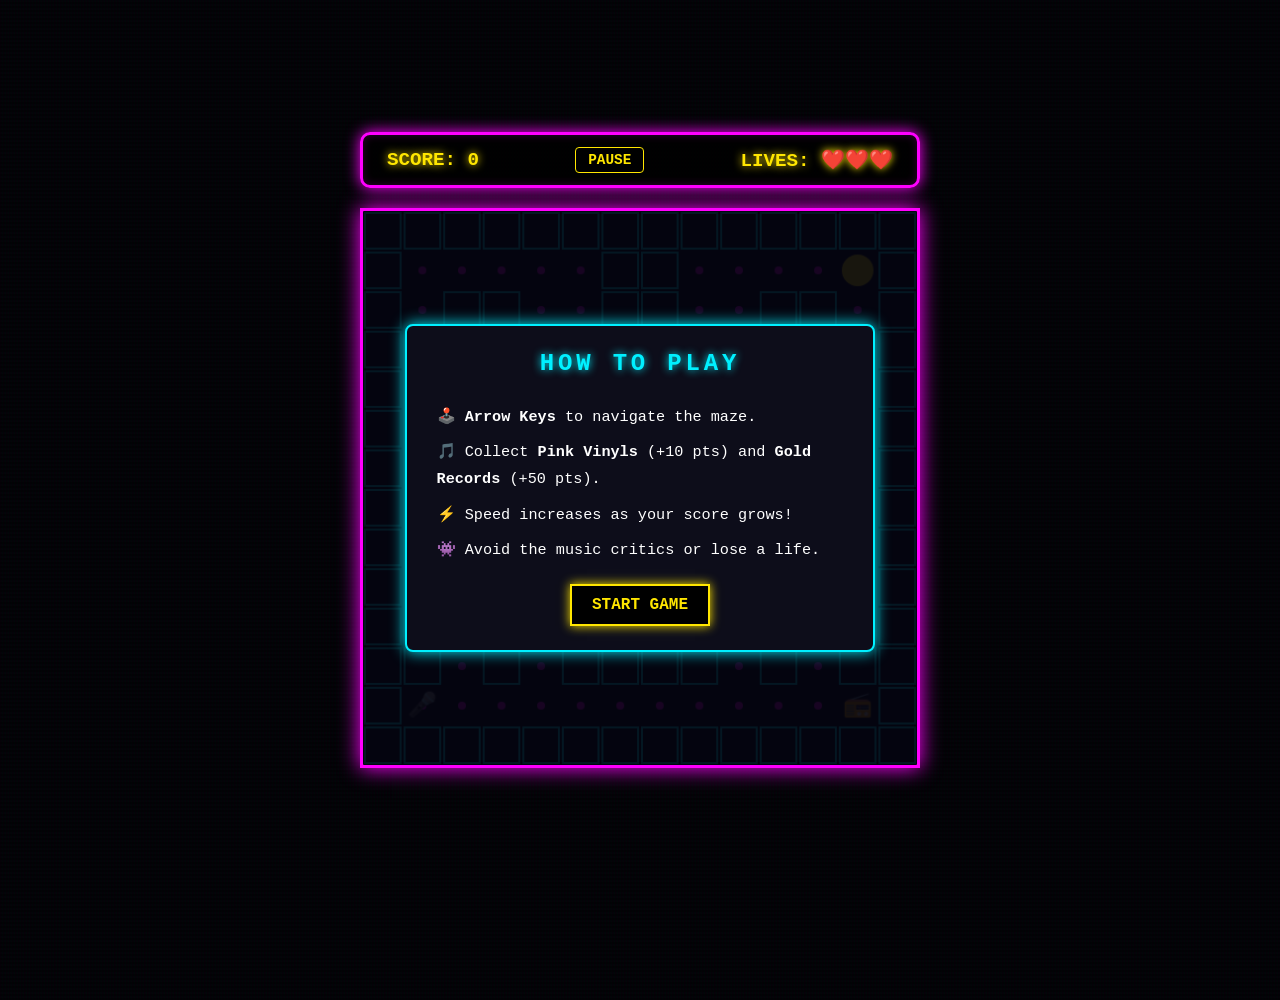
<file: vinylhunter.html>
<!DOCTYPE html>
<html lang="en">
<head>
    <meta charset="UTF-8">
    <meta name="viewport" content="width=device-width, initial-scale=1.0">
    <title>Vinyl Hunter | The Arcade</title>
    <link rel="stylesheet" href="style.css">
    <link rel="stylesheet" href="arcade.css">
    <link rel="stylesheet" href="vinylhunter.css">
</head>
<body>

    <div class="arcade-room">
        <div class="game-wrapper">
            
            <!-- HUD Header -->
            <div class="hud">
                <div>SCORE: <span id="score">0</span></div>
                <button id="pauseBtn" class="hud-btn">PAUSE</button>
                <div>LIVES: <span id="lives">❤️❤️❤️</span></div>
            </div>
            
            <!-- Canvas with Relative Container for Overlays -->
            <div class="canvas-container">
                <canvas id="gameCanvas" width="560" height="560"></canvas>

                <!-- Instructions / Pause Modal Overlay -->
                <div id="instructionModal" class="overlay">
                    <div class="modal-card">
                        <h2 id="modalTitle">HOW TO PLAY</h2>
                        <ul class="instructions">
                            <li>🕹️ <b>Arrow Keys</b> to navigate the maze.</li>
                            <li>🎵 Collect <b>Pink Vinyls</b> (+10 pts) and <b>Gold Records</b> (+50 pts).</li>
                            <li>⚡ Speed increases as your score grows!</li>
                            <li>👾 Avoid the music critics or lose a life.</li>
                        </ul>
                        
                        <div class="modal-buttons">
                            <button id="startGameBtn" class="neon-btn">START GAME</button>
                            <button id="exitGameBtn" class="neon-btn exit-btn hidden">EXIT GAME</button>
                        </div>
                    </div>
                </div>

                <!-- 3-Second Countdown Overlay -->
                <div id="countdownOverlay" class="overlay hidden">
                    <div id="countdownText">3</div>
                </div>
            </div>

        </div>
    </div>

    <script src="vinylhunter.js"></script>
</body>
</html>
</file>
<file: style.css>
:root {
    --neon-pink: #ff00ff;
    --neon-blue: #00f2ff;
    --arcade-black: #050505;
    --grid-color: rgba(0, 242, 255, 0.15);
}
 .roster-grid{ 
    display: flex;
    justify-content: center;
    flex-wrap: wrap; 
    gap: 30px;
    padding: 20px 40px;
    max-width: 1200px;
    margin: 0 auto;
}
body {
    margin: 0;
    overflow-y:auto;
    font-family: 'Courier New', Courier, monospace;
    background: #000; /* Solid black base */
    color: white;
    /* Darker, subtle scanlines so they don't look white */
    background-image: linear-gradient(rgba(18, 16, 16, 0) 50%, rgba(0, 0, 0, 0.4) 50%), 
                      linear-gradient(90deg, rgba(255, 0, 255, 0.03), rgba(0, 242, 255, 0.03));
    background-size: 100% 4px, 3px 100%;
    padding-bottom: 100px;
}
.logo-link {
    display: flex;
    align-items: center;
    padding: 0 10px;
    height: 100%
}

.nav-logo {
    height: 70px; /* Adjust this to change the scale of your heart logo */
    width: auto;
    display: block;
    transition: transform 0.3s ease, filter 0.3s ease;
}

/* Give it a neon pulse boost when hovered */
.logo-link:hover .nav-logo {
    transform: scale(1.1);
    filter: drop-shadow(0 0 8px var(--neon-pink));
}
canvas {
    position: fixed;
    top:0;
    left: 0;
    z-index: -1;
}
.top-nav {
    width: 100%;
    padding: 20px 0;
    display: flex;
    justify-content: center; /* Centers the links horizontally */
    align-items: center;
    z-index: 10;
    position: relative;
}

.nav-links {
    display: flex;
    justify-content: center; /* Centers items inside the bar horizontally */
    align-items: center;     /* CRITICAL: Forces text and logo onto the exact same vertical baseline */
    gap: 40px;               /* Clean spacing between options */
    background: rgba(0, 0, 0, 0.8);
    padding: 15px 40px;
    border-top: 1px solid var(--neon-blue);
    border-bottom: 1px solid var(--neon-pink);
    box-shadow: 0 0 20px rgba(0, 242, 255, 0.15);
}

.nav-links a {
    color: var(--neon-blue);
    text-decoration: none;
    font-weight: bold;
    font-size: 1rem;
    letter-spacing: 2px;
    transition: all 0.3s ease;
    text-transform: uppercase;
}

.nav-links a:hover {
    color: var(--neon-pink);
    text-shadow: 0 0 10px var(--neon-pink), 0 0 20px var(--neon-pink);
    transform: translateY(-2px); /* Slight lift on hover */
}

#overlay {
    position: fixed;
    inset: 0;
    display: flex;
    justify-content: center;
    align-items: center;
    background: #000; /* Black background for the entrance */
    z-index: 100;
}

#start-btn {
    padding: 15px 35px;
    border: 2px solid var(--primary);
    border-radius: 50px;
    color: var(--primary);
    background: transparent;
    cursor: pointer;
    font-weight: bold;
    transition: 0.3s;
}

#start-btn:hover {
    background: var(--primary);
    color: black;
    box-shadow: 0 0 20px var(--primary);
}

.glass-container::before {
    content: "";
    position: absolute;
    inset: 0;
    background-image: 
        linear-gradient(var(--grid-color) 1px, transparent 1px),
        linear-gradient(90deg, var(--grid-color) 1px, transparent 1px);
    background-size: 30px 30px;
    z-index: -1;
}

.glass-container {
    display: flex;
    width: 95vw;
    height: 85vh;
    margin: 7.5vh auto;
    /* High transparency to see the stars behind the grid */
    background: rgba(0, 0, 0, 0.6); 
    backdrop-filter: blur(4px);
    border: 3px solid var(--neon-pink);
    position: relative;
    box-shadow: 0 0 25px var(--neon-pink);
    margin-top: 2vh !important;
}

/* Sidebar Fixes */
.sidebar {
   width: 240px; 
    border-right: 3px solid var(--neon-blue);
    padding: 20px;
    display: flex;
    flex-direction: column;
    background: rgba(0, 0, 0, 0.4); 
    height: 100%;        /* Span the full height of the player container */
    box-sizing: border-box;
    overflow: hidden;
}
.brand h1 { 
    font-size: 1.8rem; 
    color: var(--neon-blue);
    text-shadow: 3px 3px 0px var(--neon-pink);
    font-style: italic;
    text-transform: uppercase;
}
.brand p { font-size: 0.6rem; opacity: 0.5; margin-bottom: 20px; }

#search {
    width: 100%;
    padding: 10px;
    background: rgba(255, 255, 255, 0.05);
    border: 1px solid var(--border);
    border-radius: 8px;
    color: white;
    box-sizing: border-box; /* Crucial for width calculation */
    margin-bottom: 20px;
}
.search-box input {
    width: 100%;
    background: rgba(0, 0, 0, 0.6);
    border: 1px solid var(--neon-blue);
    color: #fff;
    padding: 8px 12px;
    font-family: 'Courier New', Courier, monospace;
    font-size: 0.8rem;
    box-sizing: border-box;
    outline: none;
    transition: all 0.3s ease;
}

/* Give it a glowing hot pink active border when clicked */
.search-box input:focus {
    border-color: var(--neon-pink);
    box-shadow: 0 0 10px var(--neon-pink);
}

#playlist {
    list-style: none;
    padding: 0;
    margin: 0;
    flex: 1;
    overflow-y: auto;
    overflow-x: hidden;
    padding-right: 5px;
}

#playlist li {
    background: transparent;
    border: 1px solid var(--neon-blue);
    margin-bottom: 10px;
    color: var(--neon-blue);
    font-weight: bold;
    text-transform: uppercase;
    transition: 0.2s;
    
    /* NEW LAYOUT RULES ADDED HERE 🌟 */
    display: flex;
    justify-content: space-between;
    align-items: center;
    position: relative !important;
    padding-right: 15px;
    overflow: visible !important;
}

/* NEW MENU ELEMENTS (Paste these directly below the merged li rule) */
.menu-dots-btn {
    background: none;
    border: none;
    color: #00ffff;
    font-size: 1.2rem;
    cursor: pointer;
    opacity: 0.6;
    transition: opacity 0.2s;
    padding: 0 5px;
}

.menu-dots-btn:hover {
    opacity: 1;
    text-shadow: 0 0 8px #00ffff;
}
/* ==========================================================================
   FORCE DOTS TO BE VISIBLE AND GLOW ON ROW HOVER
   ========================================================================== */
#playlist li:hover .menu-dots-btn {
    color: #000000 !important; /* Force them back to solid electric cyan */
    opacity: 1 !important;     /* Make sure they don't fade out */
    text-shadow: none !important;
}

/* If the row is the active pink song, make the dots turn pink on hover too! */
#playlist li.active:hover .menu-dots-btn {
    color: #000000 !important; /* Signature neon pink */
    text-shadow: none !important;
}

/* ==========================================================================
   ARCADE YELLOW CONTEXT DROPDOWN MENU 🕹️
   ========================================================================== */

/* The main container box */
/* ==========================================================================
   CLEAN NEON BLUE CONTEXT DROPDOWN MENU (SINGLE BORDER + HOVER GROW) 🌐
   ========================================================================== */

/* The main container box */
#playlist li .song-context-menu {
    display: none; /* Controlled via JS toggles */
    position: absolute;
    right: 15px;
    top: 95%; /* Pushes it clearly below the current row */
    
    /* Solid background to completely hide elements behind it */
    background: var(--neon-blue) !important;
    background-color: var(--neon-blue) !important;
    
    /* Clean single black border layout 
    border: 2px solid #000000 !important;
    border-radius: 0px !important;*/
    
    /* Force this window to sit in front of ALL other elements */
    z-index: 999999 !important;
   /* box-shadow: 0 0 20px rgba(0, 251, 255, 0.9) !important;*/
    
    flex-direction: column;
    min-width: 150px;
    padding: 0px !important; /* Removed padding to get rid of the outer border gap */
    pointer-events: auto !important;
}

/* Base button styling inside the menu */
#playlist li .song-context-menu button {
    display: block !important;
    width: 100% !important;
    background: var(--neon-blue) !important;
    background-color: var(--neon-blue) !important;
    color: #000000 !important;
    
    /* ❌ REMOVED: No borders or margins here anymore to avoid the double border bug */
    border: 1px solid !important;
    margin: 0 !important;
    
    padding: 12px 14px !important;
    font-family: 'Courier New', Courier, monospace !important;
    font-size: 0.85rem !important;
    font-weight: bold !important;
    text-align: left !important;
    cursor: pointer !important;
    
    /* Smooth transition for the scaling effect */
    transition: transform 0.15s ease-in-out, background-color 0.15s ease-in-out !important;
    transform-origin: left center; /* Ensures text expands cleanly outward to the right */
}

/* Between-button divider line: adds a single clean separator instead of a double box */
#playlist li .song-context-menu button:not(:last-child) {
    border-bottom: 1px solid rgba(0, 0, 0, 0.2) !important;
}

/* 🔥 THE GROW HOVER EFFECT:
   Inverts the background color slightly to stand out and scales up the button text size! */
#playlist li .song-context-menu button:hover {
    background: #00e5ff !important; /* Slightly brighter blue variant on hover */
    background-color: #00e5ff !important;
    color: #000000 !important;
    
    /* Scale effect to increase text size smoothly */
    transform: scale(1.06) !important;
}

#playlist li:hover {
    background: var(--neon-blue);
    color: #000000;
}

#playlist li.active { 
    background: var(--neon-pink);
    color: #fff;
    border-color: #fff;
    box-shadow: 0 0 15px var(--neon-pink);
}

/* Custom Scrollbar for the Playlist */
#playlist::-webkit-scrollbar {
    width: 6px; /* Make it sleek and thin */
}

/* The Track (background of the scrollbar) */
#playlist::-webkit-scrollbar-track {
    background: rgba(0, 0, 0, 0.05);
    border-radius: 3px;
    border: 1px solid rgba(0, 242, 255, 0.1);
}

/* The Handle (the part you drag) */
#playlist::-webkit-scrollbar-thumb {
    background: var(--neon-blue);
    border-radius: 3px;
    box-shadow: 0 0 8px var(--neon-blue); /* Neon glow effect */
}

/* Handle on hover */
#playlist::-webkit-scrollbar-thumb:hover {
    background: var(--neon-pink);
    box-shadow: 0 0 12px var(--neon-pink);
}

/* Firefox Support */
#playlist {
    scrollbar-width: thin;
    scrollbar-color: var(--neon-blue) rgba(0, 0, 0, 0.05);
}

/* Player Section */
.player-section {
    flex: 1;
    display: flex;
    justify-content: center;
    align-items: center;
}

.player-core {
    width: 100%;
    max-width: 400px;
    text-align: center;
    padding: 20px;
}


.album-wrapper img {
    height: 220px;
    width: 220px;
    object-fit: cover;
    border: 4px solid var(--neon-blue);
    box-shadow: 10px 10px 0px var(--neon-pink);
    border-radius: 0;
}
.track-info h2 { font-size: 1.4rem; margin: 20px 0 5px; }
.artist-name { font-size: 0.8rem; opacity: 0.6; margin-bottom: 25px; }

/* Progress Bar */
.progress-area {
    height: 12px;
    background: #222;
    border: 2px solid var(--neon-blue);
    cursor: pointer;
    position: relative;
    overflow: hidden;
}

.progress-bar {
    height: 100%; /* Must be 100% to fill the height of the container */
    width: 0%;    /* Controlled by JS */
    background: var(--neon-pink);
    box-shadow: 0 0 15px var(--neon-pink); /* Neon glow */
    transition: width 0.1s linear
}

.time-stamps {
    display: flex;
    justify-content: space-between;
    font-size: 0.7rem;
    margin-bottom: 8px;
    opacity: 0.8;
}

/* Controls */
.main-controls {
    display: flex;
    align-items: center;
    justify-content: center;
    gap: 15px;
    margin-top: 25px;
}

.play-btn {
    background: var(--neon-pink) !important;
    border: 4px solid #fff !important;
    color: white !important;
    border-radius: 5px !important;
    box-shadow: 4px 4px 0px #880088;
}
.play-btn:active {
    transform: translate(2px, 2px);
    box-shadow: 0px 0px 0px #880088;
}

.nav-btn, .sub-btn {
    background: none;
    border: none;
    color: white;
    font-size: 1.2rem;
    cursor: pointer;
    opacity: 0.7;
}

.nav-btn:hover, .sub-btn:hover { opacity: 1; color: var(--primary); }
#start-btn {
    background: black;
    color: var(--neon-blue);
    border: 4px ridge var(--neon-blue);
    font-size: 1.5rem;
    padding: 20px 50px;
    text-shadow: 0 0 10px var(--neon-blue);
}

/* Hover Effect: Glow and Scale */
#start-btn:hover {
    background: var(--neon-blue);
    color: #000;
    box-shadow: 0 0 50px var(--neon-blue);
}

/* Click Effect: Pulse */
#start-btn:active {
    transform: scale(0.95);
    filter: brightness(1.5);
    box-shadow: 0 0 80px var(--primary);
}

.arcade-footer {
    position: fixed;
    bottom: 0;
    left: 0;
    width: 100%;
    background: rgba(0, 0, 0, 0.9);
    border-top: 2px solid var(--neon-blue);
    padding: 10px 0;
    font-family: 'Courier New', Courier, monospace;
    font-size: 0.7rem;
    z-index: 1000;
    box-shadow: 0 -5px 15px rgba(0, 242, 255, 0.1);
}

.footer-content {
    display: flex;
    justify-content: space-between;
    align-items: center;
    padding: 0 40px;
    max-width: 1400px;
    margin: 0 auto;
}

.footer-section {
    display: flex;
    align-items: center;
    gap: 10px;
    color: rgba(255, 255, 255, 0.6);
}

.footer-section.center {
    letter-spacing: 2px;
}

/* Status Light Effect */
.status-light {
    width: 8px;
    height: 8px;
    background-color: #39ff14; /* Arcade Green */
    border-radius: 50%;
    box-shadow: 0 0 8px #39ff14;
    animation: blink 2s infinite;
}

.neon-text-blue {
    color: var(--neon-blue);
    text-shadow: 0 0 5px var(--neon-blue);
}

@keyframes blink {
    0%, 100% { opacity: 1; }
    50% { opacity: 0.3; }
}

/* Responsive adjustment for small screens */
@media (max-width: 768px) {
    .footer-content {
        flex-direction: column;
        gap: 5px;
        padding: 5px;
    }
    .footer-section.right {
        display: none; /* Hide version on mobile to save space */
    }
}
/* Crew Specific Styles */
.selection-container {
    max-width: 1000px;
    margin: 0 auto;
    text-align: center;
    padding-top: 20px;
}

.player-select-header h1 {
    font-size: 3rem;
    color: #ffeb3b;
    text-shadow: 0 0 10px #ffeb3b, 3px 3px 0px #f44336;
    margin-bottom: 0;
}

/* Bio Box */
.bio-display {
    border: 2px solid var(--neon-pink);
    margin: 30px auto;
    padding: 20px;
    width: 80%;
    background: rgba(255, 0, 255, 0.05);
    min-height: 120px;
    box-shadow: 0 0 15px var(--neon-pink);
}

.bio-display h2 { color: var(--neon-pink); margin: 0; text-transform: uppercase; }
.role-text { font-size: 0.7rem; letter-spacing: 1px; opacity: 0.8; }
/* ==========================================================================
   ROSTER ACTIVE SELECTION FX 🕹️
   ========================================================================== */
.player-card.active-selection {
    box-shadow: 0 0 25px #ffffff, 
                inset 0 0 15px rgba(255, 255, 255, 0.5) !important;
    animation: neonPulse 1.5s infinite alternate ease-in-out;
}

@keyframes neonPulse {
    from { filter: brightness(1); }
    to { filter: brightness(1.3); }
}

/* Roster Grid */
.roster-grid {
    display: flex;
    justify-content: center;
    gap: 20px;
    padding: 20px;
}

.player-card {
    width: 280px;
    cursor: pointer;
    transition: transform 0.3s cubic-bezier(0.175, 0.885, 0.32, 1.275);
    position: relative;
    transition: all 0.3s cubic-bezier(0.175, 0.885, 0.32, 1.275)
}
.player-card.selected-fighter {
    transform: scale(1.06) translateY(-10px); /* Lifts the card upwards slightly */
    z-index: 5;
}

/* Give the active frame a stark white focus border and stronger neon bloom */
.player-card.selected-fighter .card-inner {
    border-color: #ffffff !important;
    box-shadow: 0 0 25px #ffffff, 0 0 10px #ffffff;
}
.player-card:hover {
    transform: scale(1.05) translateY(-10px);
    z-index: 5;
}

.card-inner {
    border: 4px solid white;
    background: #000;
    overflow: hidden;
    position: relative;
}

/* Scanline Overlay on Images */
.card-inner::after {
    content: "";
    position: absolute;
    inset: 0;
    background: linear-gradient(rgba(18, 16, 16, 0) 50%, rgba(0, 0, 0, 0.2) 50%);
    background-size: 100% 4px;
    pointer-events: none;
}

.card-inner img {
    width: 250px;
    height: 300px;
    object-fit: cover;
    filter: grayscale(20%) contrast(1.1);
}

/* Frame Colors */
.blue-frame .card-inner { border-color: var(--neon-blue); box-shadow: 0 0 20px var(--neon-blue); }
.pink-frame .card-inner { border-color: var(--neon-pink); box-shadow: 0 0 20px var(--neon-pink); }
.purple-frame .card-inner { border-color: #9c27b0; box-shadow: 0 0 20px #9c27b0; }

.card-label {
    background: #000;
    padding: 10px;
    text-align: left;
    border-top: 2px solid inherit;
}

.card-label h3 { font-size: 0.9rem; margin: 0; color: inherit; }
.card-label p { font-size: 0.6rem; opacity: 0.6; margin: 0; }

/* Dynamic color mapping */
.blue-frame .card-label h3 { color: var(--neon-blue); }
.pink-frame .card-label h3 { color: var(--neon-pink); }
.purple-frame .card-label h3 { color: #9c27b0; }
.brand-logo-container {
    width: 100%;
    text-align: center;
    margin-bottom: 25px;
    padding-top: 10px;
}

.sidebar-logo {
    width: 85%; 
    max-width: 190px;
    height: auto;
    display: inline-block;
    
    /* Adds a continuous, subtle retro neon pulse to the image */
    animation: arcadeMultiColorPulse 1.8s infinite alternate ease-in-out;
}

/*@keyframes neonPulse {
    0% {
        filter: drop-shadow(0 0 4px rgba(0, 242, 255, 0.2));
    }
    100% {
        filter: drop-shadow(0 0 12px var(--neon-pink));
    }
}*/
@keyframes arcadeMultiColorPulse {
   0% {
        /* Rest State: Deeper Neon Blue */
        transform: scale(1);
        filter: drop-shadow(0 0 5px var(--neon-blue)) 
                drop-shadow(0 0 12px rgba(0, 242, 255, 0.5));
    }
    18% {
        /* Primary Compression Phase (The 'Lub') */
        transform: scale(0.96);
        filter: drop-shadow(0 0 4px var(--neon-blue)) 
                drop-shadow(0 0 10px rgba(0, 242, 255, 0.4));
    }
    32% {
        /* Explosive Expansion Phase (The 'Dub') - Flares into Yellow */
        transform: scale(1.02);
        filter: drop-shadow(0 0 8px #ffeb3b) 
                drop-shadow(0 0 22px rgba(255, 235, 59, 0.85));
    }
    50% {
        /* Secondary Echo Snapback */
        transform: scale(1.01);
        filter: drop-shadow(0 0 6px #ffeb3b) 
                drop-shadow(0 0 15px rgba(255, 235, 59, 0.6));
    }
    68% {
        /* Smooth color slide back to baseline */
        transform: scale(1.03);
        filter: drop-shadow(0 0 7px var(--neon-blue)) 
                drop-shadow(0 0 16px rgba(0, 242, 255, 0.6));
    }
    100% {
        /* Matches 0% perfectly to prevent frame clipping */
        transform: scale(1);
        filter: drop-shadow(0 0 5px var(--neon-blue)) 
                drop-shadow(0 0 12px rgba(0, 242, 255, 0.5));
    }
}
.terminal-toast {
    position: fixed;
    top: 20px;
    left: 50%;
    transform: translateX(-50%);
    background-color: #000000;
    border: 2px solid; /* Signature neon cyan border */
    border-color: var(--neon-pink);
    padding: 15px 25px;
    border-radius: 4px;
    z-index: 9999;
    box-shadow: 0 0 15px rgba(0, 255, 255, 0.5);
    font-family: 'Courier New', Courier, monospace;
    letter-spacing: 1px;
}

.toast-content {
    color: #ffffff;
    font-size: 1rem;
}

.toast-prompt {
    color: #888888;
    margin-right: 5px;
}
/* =========================================================
   CONTACT PAGE - HEART & SOUL ARCADE EDITION
========================================================= */

.contact-container{
    display:flex;
    width:100%;
    height:100%;
    overflow:hidden;
}

/* =========================================================
   LEFT PANEL
========================================================= */

.contact-info{

    width:32%;
    min-width:300px;

    border-right:3px solid var(--neon-blue);

    padding:40px;

    box-sizing:border-box;

    display:flex;
    flex-direction:column;

    gap:20px;

    overflow-y:auto;

    background:rgba(0,0,0,.15);
}

.contact-info h2{

    color:#ffe600;

    text-transform:uppercase;

    letter-spacing:5px;

    margin-bottom:20px;

    text-shadow:
        0 0 8px #ffe600,
        0 0 20px #ffe600;
}

.contact-card{

    background:rgba(0,0,0,.45);

    border:2px solid var(--neon-blue);

    padding:18px;

    transition:.3s;
}

.contact-card:hover{

    border-color:#ffe600;

    transform:translateY(-4px);

    box-shadow:
        0 0 10px #ffe600,
        0 0 25px rgba(255,230,0,.5);
}

.contact-card h3{

    margin:0 0 10px;

    color:#ffe600;

    letter-spacing:3px;

    text-shadow:0 0 8px #ffe600;
}

.contact-card p{

    margin:0;

    color:white;

    opacity:.9;

    line-height:1.6;

    word-break:break-word;
}

/* =========================================================
   RIGHT PANEL
========================================================= */

.contact-form-area{

    flex:1;

    display:flex;

    justify-content:center;

    align-items:center;

    padding:40px;

    overflow-y:auto;

    box-sizing:border-box;
}

/* =========================================================
   FORM
========================================================= */

.contact-form{

    width:100%;

    max-width:700px;
}

/* =========================================================
   TERMINAL
========================================================= */

.terminal-header{

    color:var(--neon-blue);

    border-left:4px solid var(--neon-pink);

    padding-left:15px;

    margin-bottom:25px;

    font-size:.8rem;

    line-height:1.8;

    text-shadow:
        0 0 6px var(--neon-blue),
        0 0 12px var(--neon-blue);
}

/* =========================================================
   INSERT MESSAGE
========================================================= */

.arcade-warning{

    text-align:center;

    color:#ffe600;

    font-size:.85rem;

    letter-spacing:5px;

    margin-bottom:20px;

    text-transform:uppercase;

    animation:blink 1.3s infinite;

    text-shadow:
        0 0 8px #ffe600,
        0 0 18px #ffe600;
}

/* =========================================================
   TITLE
========================================================= */

.contact-form h2{

    color:#ffe600;

    text-transform:uppercase;

    letter-spacing:6px;

    margin-bottom:35px;

    font-size:2.4rem;

    text-shadow:
        0 0 10px #ffe600,
        0 0 22px #ffe600,
        3px 3px 0 var(--neon-blue);
}

/* =========================================================
   LABELS
========================================================= */

.contact-form label{

    display:block;

    color:#ffe600;

    margin-bottom:8px;

    letter-spacing:3px;

    text-transform:uppercase;

    font-size:.75rem;
}

/* =========================================================
   INPUTS
========================================================= */

.contact-form input,
.contact-form textarea{

    width:100%;

    box-sizing:border-box;

    background:rgba(0,0,0,.65);

    border:2px solid var(--neon-blue);

    color:white;

    padding:15px;

    margin-bottom:22px;

    font-family:"Courier New", monospace;

    font-size:1rem;

    outline:none;

    transition:.25s;

}

.contact-form input:hover,
.contact-form textarea:hover{

    border-color:#ffe600;
}

.contact-form input:focus,
.contact-form textarea:focus{

    border-color:var(--neon-pink);

    box-shadow:
        0 0 10px var(--neon-pink),
        0 0 22px rgba(255,0,255,.45);
}

.contact-form textarea{

    height:130px;

    resize:none;
}

/* =========================================================
   BUTTON
========================================================= */

.contact-form button{

    width:100%;

    padding:16px;

    background:black;

    color:#ffe600;

    border:3px solid #ffe600;

    font-family:"Courier New", monospace;

    font-size:1rem;

    letter-spacing:4px;

    text-transform:uppercase;

    cursor:pointer;

    transition:.25s;

    margin-top:10px;

    box-shadow:
        0 0 8px rgba(255,230,0,.35);
}

.contact-form button:hover{

    background:#ffe600;

    color:black;

    border-color:white;

    transform:translateY(-3px);

    box-shadow:
        0 0 15px #ffe600,
        0 0 35px #ffe600,
        0 0 60px rgba(255,230,0,.5);
}

.contact-form button:active{

    transform:translateY(2px);
}

/* =========================================================
   STATUS CARD
========================================================= */

.status-card{

    border-color:#ffe600;

    box-shadow:
        0 0 12px rgba(255,230,0,.25);
}

.status-dot{

    width:10px;

    height:10px;

    background:#39ff14;

    display:inline-block;

    border-radius:50%;

    margin-right:8px;

    box-shadow:0 0 12px #39ff14;

    animation:blink 1.5s infinite;
}

/* =========================================================
   SCROLLBAR
========================================================= */

.contact-info::-webkit-scrollbar,
.contact-form-area::-webkit-scrollbar{

    width:6px;
}

.contact-info::-webkit-scrollbar-thumb,
.contact-form-area::-webkit-scrollbar-thumb{

    background:var(--neon-blue);

    box-shadow:0 0 10px var(--neon-blue);
}

.contact-info::-webkit-scrollbar-thumb:hover,
.contact-form-area::-webkit-scrollbar-thumb:hover{

    background:var(--neon-pink);

    box-shadow:0 0 12px var(--neon-pink);
}
/* =========================================================
   MOBILE
========================================================= */

@media(max-width:900px){

.contact-container{

    flex-direction:column;
}

.contact-info{

    width:100%;

    min-width:unset;

    border-right:none;

    border-bottom:3px solid var(--neon-blue);

    padding:25px;
}

.contact-form-area{

    padding:25px;
}

.contact-form h1{

    font-size:1.8rem;
}

}
</file>
<file: arcade.css>
/* =====================================
   GAME ROOM
===================================== */

.arcade-room{
    width:100%;
    height:100%;
    display:flex;
    flex-direction:column;
    align-items:center;
    justify-content:flex-start;

    padding:2vh 2vw;
    box-sizing:border-box;
}

/* TITLE */

.arcade-title{
    display:flex;
    align-items:center;
    width:100%;
    margin-bottom:1vh;
}

.title-line{
    flex:1;
    height:3px;
    background:var(--neon-pink);
    box-shadow:0 0 15px var(--neon-pink);
}

.arcade-title h1{
    margin:0 2vw;

    font-size:clamp(2rem,4vw,4rem);

    color:#ffe600;

    letter-spacing:.4vw;

    text-shadow:
        0 0 8px #ffe600,
        0 0 20px #ffe600,
        3px 3px 0 var(--neon-blue);
}

.arcade-room h2{

    margin:1vh 0 3vh;

    font-size:clamp(1rem,2vw,2rem);

    color:var(--neon-blue);

    letter-spacing:.3vw;
}

/* GRID */

.game-grid{

    width:100%;

    display:grid;

    grid-template-columns:repeat(3, 1fr);

    justify-items:center;

    align-items:start;

    /*gap:2rem;*/

    margin-top:2rem;

}

/* CARD */

.game-card{

    width:100%;

    max-width:360px;

    display:flex;

    flex-direction:column;

    align-items:center;

    text-align:center;

    padding:18px;

    border:3px solid var(--neon-pink);

    background:rgba(0,0,0,.35);

    box-sizing:border-box;

    transition:.3s;
}

.game-card:hover{

    transform:translateY(-8px);

    box-shadow:
        0 0 15px var(--neon-pink),
        0 0 35px rgba(255,0,255,.35);
}

/* TITLE */

.game-card h3{

    font-size:clamp(.9rem,1.2vw,1.5rem);

    margin-bottom:1vh;

    color:#ffe600;

    text-align:center;

    letter-spacing:.2vw;
}

/* IMAGE */

.game-card img{

    width:100%;

    height:250px;

    object-fit:cover;

    /*border:2px solid var(--neon-blue);*/

    margin:15px 0;
}

/* DESCRIPTION */

.game-card p{

    margin:1.5vh 0;

    flex:1;

    text-align:center;

    font-size:clamp(.75rem,.9vw,1rem);

    line-height:1.6;

    color:white;
}

/* BUTTON */

.game-button{

    width:100%;

    max-width:260px;

    margin-top:auto;

    padding:12px;

    text-align:center;

    border:2px solid #ffe600;

    color:#ffe600;

    text-decoration:none;

    letter-spacing:3px;

    transition:.3s;
}

.game-button:hover{

    background:#ffe600;

    color:black;

    border-color:#ffe600;

    box-shadow:
        0 0 15px #ffe600;
}
/* OUTER NEON PINK CONTAINER */

.arcade-container {
    width: 100%;
    max-width: 1250px;
    display: flex;
    flex-direction: column;
    align-items: center;
    padding: 30px 20px;
    border: 3px solid var(--neon-pink);
    border-radius: 12px;
    box-shadow: 
        0 0 15px var(--neon-pink),
        inset 0 0 15px rgba(255, 0, 255, 0.2);
    background: rgba(0, 0, 0, 0.4);
    box-sizing: border-box;
    margin: 0 auto;
}
/* MOBILE */

@media(max-width:1000px){

.game-grid{

    grid-template-columns:1fr;

    overflow-y:auto;

}

.game-card img{

    height:25vh;
}

}
</file>
<file: vinylhunter.css>
/* FORCE LAYOUT CONTAINER */
.arcade-room {
    display: flex !important;
    flex-direction: column !important;
    align-items: center !important;
    justify-content: center !important;
    min-height: 100vh;
    padding: 20px !important;
    box-sizing: border-box !important;
}

/* GAME WRAPPER */
.game-wrapper {
    display: flex !important;
    flex-direction: column !important;
    align-items: center !important;
    justify-content: center !important;
    width: 100% !important;
    max-width: 560px !important;
    margin: 0 auto !important;
    position: relative !important;
}

/* HUD STYLING & POSITIONING */
.hud {
    position: static !important;
    display: flex !important;
    justify-content: space-between !important;
    align-items: center !important;
    
    width: 100% !important;
    max-width: 560px !important;
    
    padding: 12px 24px !important;
    margin-bottom: 20px !important;
    box-sizing: border-box !important;
    
    border: 3px solid var(--neon-pink, #ff007f) !important;
    border-radius: 10px !important;
    background: rgba(0, 0, 0, 0.85) !important;
    box-shadow: 
        0 0 15px var(--neon-pink, #ff007f),
        inset 0 0 10px rgba(255, 0, 255, 0.2) !important;

    font-family: 'Courier New', Courier, monospace !important;
    font-weight: bold !important;
    font-size: 1.2rem !important;
    color: #ffe600 !important;
    text-shadow: 0 0 8px #ffe600 !important;
}

/* CANVAS STYLING & CONTAINER */
.canvas-container {
    position: relative !important;
    width: 560px !important;
    height: 560px !important;
}

#gameCanvas {
    position: static !important;
    width: 560px !important;
    height: 560px !important;
    border: 3px solid var(--neon-pink, #ff007f) !important;
    box-shadow: 0 0 20px var(--neon-pink, #ff007f) !important;
    background-color: #050510 !important;
    display: block !important;
    box-sizing: border-box !important;
}

/* OVERLAY BACKDROP (Sits directly over canvas) */
.overlay {
    position: absolute !important;
    top: 0 !important;
    left: 0 !important;
    width: 560px !important;
    height: 560px !important;
    background: rgba(5, 5, 16, 0.92) !important;
    display: flex !important;
    justify-content: center !important;
    align-items: center !important;
    z-index: 10 !important;
    box-sizing: border-box !important;
    border: 3px solid var(--neon-pink, #ff007f) !important;
    border-radius: 4px !important;
}

/* MODAL CARD */
.modal-card {
    background: #0d0d1a;
    border: 2px solid #00f0ff;
    box-shadow: 0 0 15px #00f0ff;
    padding: 24px 30px;
    border-radius: 8px;
    width: 85%;
    text-align: center;
    box-sizing: border-box;
}

.modal-card h2 {
    color: #00f0ff;
    margin-top: 0;
    font-size: 1.5rem;
    text-shadow: 0 0 8px #00f0ff;
    font-family: 'Courier New', Courier, monospace;
}

.instructions {
    list-style: none;
    padding: 0;
    margin: 20px 0;
    text-align: left;
    font-size: 0.95rem;
    line-height: 1.8;
    color: #fff;
    font-family: 'Courier New', Courier, monospace;
}

.instructions li {
    margin-bottom: 8px;
}

/* MODAL BUTTON CONTAINER */
.modal-buttons {
    display: flex;
    gap: 15px;
    justify-content: center;
    margin-top: 15px;
}

/* NEON BUTTONS */
.neon-btn {
    padding: 10px 20px;
    font-size: 1rem;
    font-family: 'Courier New', Courier, monospace;
    font-weight: bold;
    color: #ffe600;
    background: #000;
    border: 2px solid #ffe600;
    box-shadow: 0 0 10px #ffe600;
    cursor: pointer;
    transition: all 0.2s ease;
}

.neon-btn:hover {
    background: #ffe600;
    color: #000;
    box-shadow: 0 0 20px #ffe600;
}

/* EXIT BUTTON VARIANT */
.exit-btn {
    color: #ff007f;
    border-color: #ff007f;
    box-shadow: 0 0 10px #ff007f;
}

.exit-btn:hover {
    background: #ff007f;
    color: #fff;
    box-shadow: 0 0 20px #ff007f;
}

/* HUD PAUSE BUTTON */
.hud-btn {
    background: transparent;
    border: 1px solid #ffe600;
    color: #ffe600;
    font-family: inherit;
    font-weight: bold;
    font-size: 0.9rem;
    padding: 4px 12px;
    cursor: pointer;
    border-radius: 4px;
    transition: all 0.2s ease;
}

.hud-btn:hover {
    background: #ffe600;
    color: #000;
}

/* COUNTDOWN DISPLAY */
#countdownText {
    font-size: 110px;
    font-weight: bold;
    color: #ff007f;
    text-shadow: 0 0 25px #ff007f;
    font-family: 'Courier New', Courier, monospace;
}

/* HIDE UTILITY */
.hidden {
    display: none !important;
}
</file>
